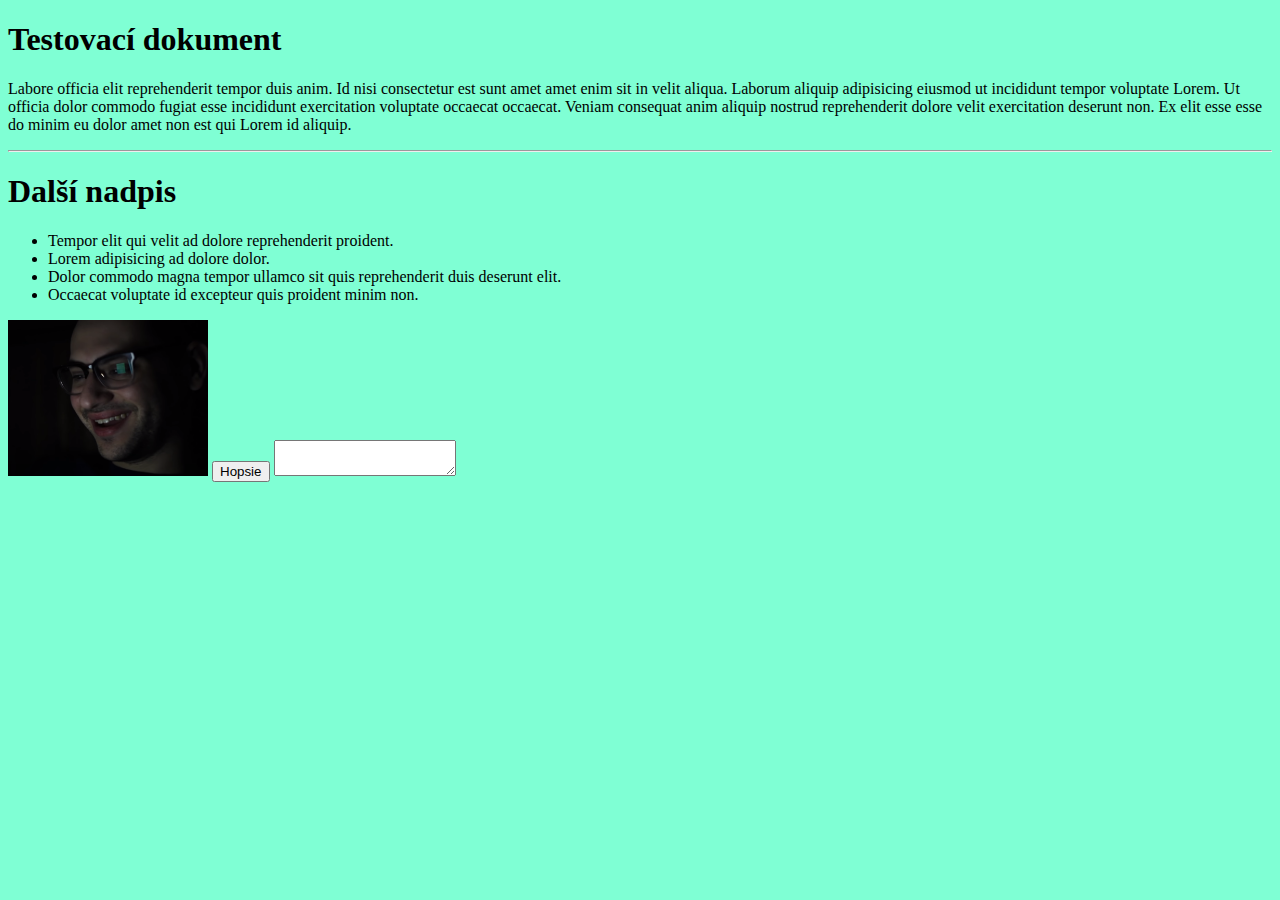
<file: sandbox/index.html>
<!DOCTYPE html>
<html lang="en">
  <head>
    <meta charset="UTF-8" />
    <meta http-equiv="X-UA-Compatible" content="IE=edge" />
    <meta name="viewport" content="width=device-width, initial-scale=1.0" />
    <link rel="stylesheet" href="style.css"></link>
    <title>Testovací dokument</title>
  </head>
  <body>
    <div>
      <h1 class="nadpis" id="some_id">Testovací dokument</h1>
      <p>
        Labore officia elit reprehenderit tempor duis anim. Id nisi consectetur
        est sunt amet amet enim sit in velit aliqua. Laborum aliquip adipisicing
        eiusmod ut incididunt tempor voluptate Lorem. Ut officia dolor commodo
        fugiat esse incididunt exercitation voluptate occaecat occaecat. Veniam
        consequat anim aliquip nostrud reprehenderit dolore velit exercitation
        deserunt non. Ex elit esse esse do minim eu dolor amet non est qui Lorem
        id aliquip.
      </p>

      <hr/>

    <h1 class="nadpis">Další nadpis</h1>
    <ul>
        <li>Tempor elit qui velit ad dolore reprehenderit proident.</li>
        <li>Lorem adipisicing ad dolore dolor.</li>
        <li>Dolor commodo magna tempor ullamco sit quis reprehenderit duis deserunt elit.</li>
        <li>Occaecat voluptate id excepteur quis proident minim non.</li>
    </ul>
    <img width="200px" src="img2.png" />
    <button>Hopsie</button>
    <textarea></textarea>
    </div>
    <script src="script.js"></script>
  </body>
</html>
</file>
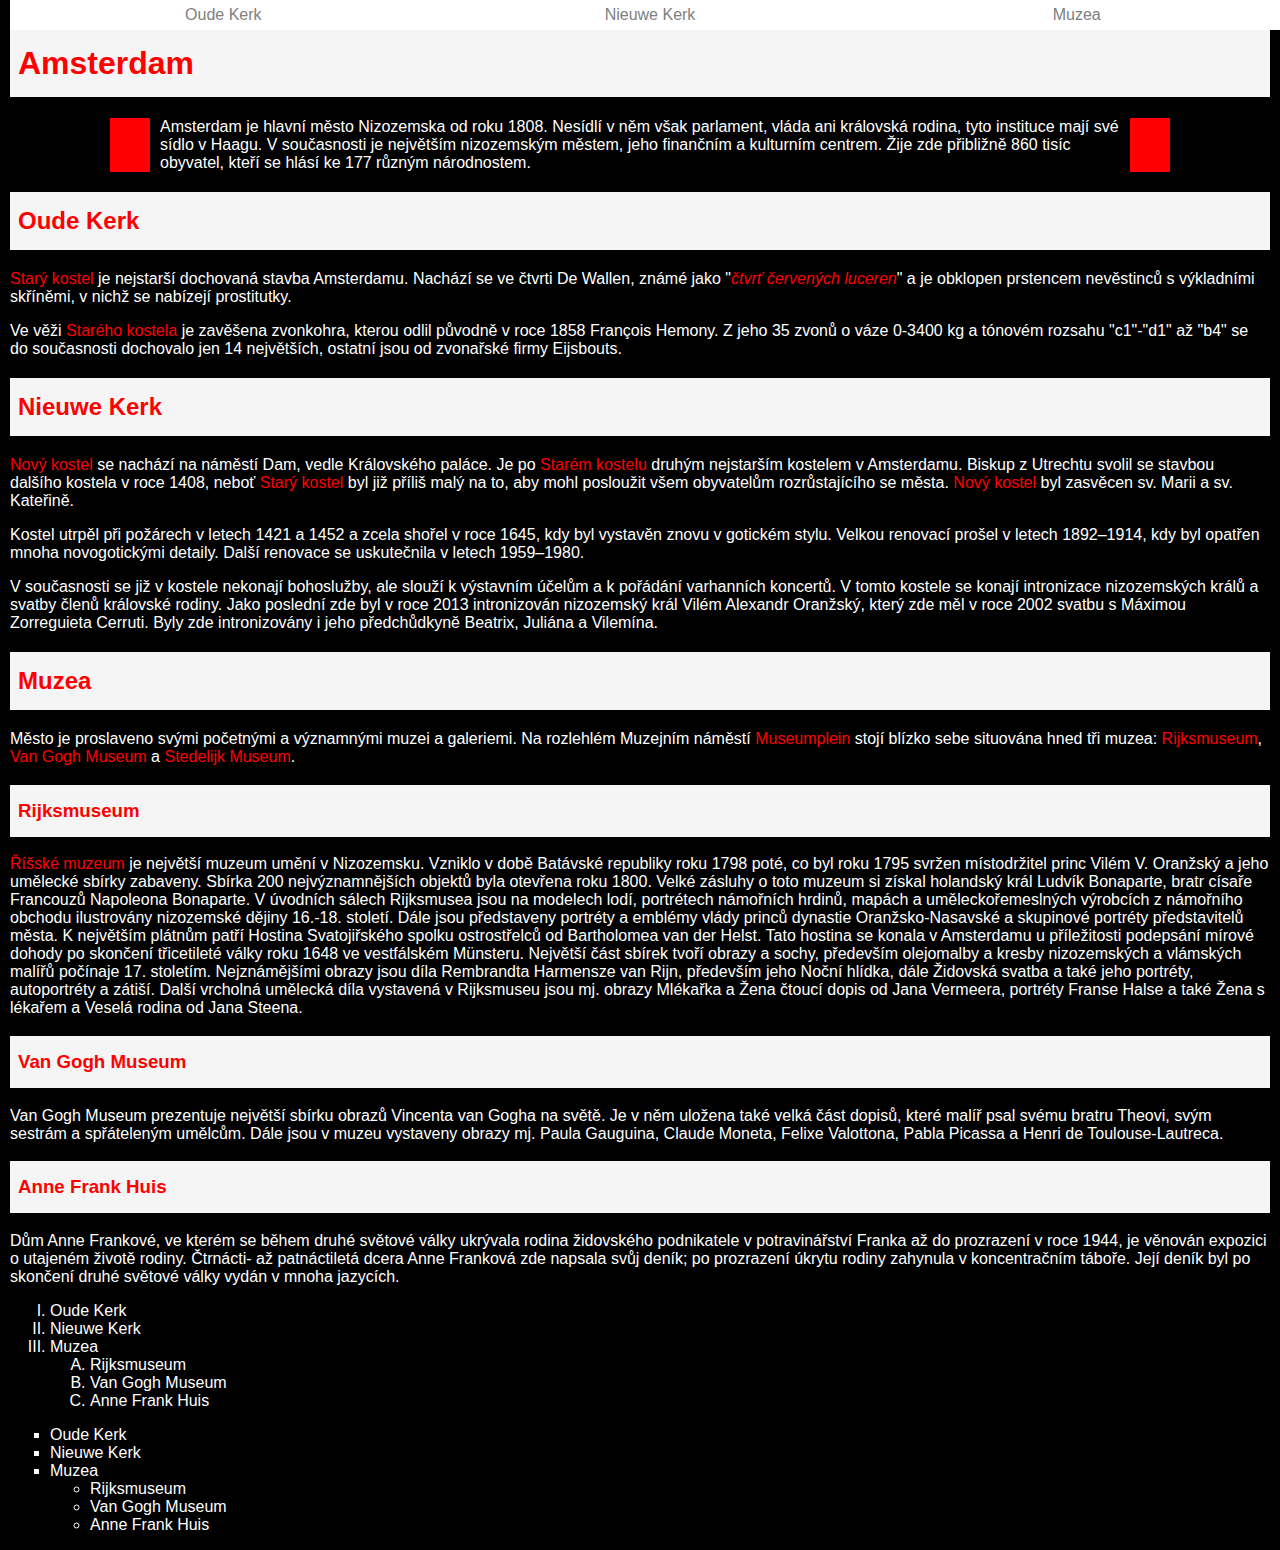
<file: otazky/01/text.html>
<!DOCTYPE html>
<html lang="cs">
  <head>
    <meta charset="UTF-8" />
    <meta name="viewport" content="width=device-width, initial-scale=1.0" />
    <meta name="description" content="Příklad u maturitní zkoušky" />
    <meta name="keywords" content="amsterdam, maturita, zkouška" />
    <title>Amsterdam</title>

    <style type="text/css">
      /* Obecné styly */

      *,
      *:before,
      *::after {
        box-sizing: border-box;
      }

      body {
        margin: 0;
        padding: 0 10px;
        border: none;
        background-color: black;
        font-family: "Segoe UI", Tahoma, Geneva, Verdana, sans-serif;
      }

      /* Text - content stránky */
      h1,
      h2,
      h3 {
        color: red;
        background-color: whitesmoke;
        padding: 15px 8px;
      }

      p {
        color: white;
      }

      p span {
        color: red;
      }

      .uvod {
        margin: 0px 100px;
        padding: 0px 10px;
        border-left: 40px solid red;
        border-right: 40px solid red;
      }

      /* Seznamy na konci stránky */
      ol {
        list-style-type: upper-roman;
        color: white;
      }
      ol ol {
        list-style-type: upper-latin;
      }

      ul {
        color: white;
      }
      main > ul {
        list-style-type: square;
      }

      /* Navbar */
      nav {
        position: fixed;
        z-index: 1;
        top: 0;
        color: white;
        display: flex;
        width: 100%;
        height: 30px;
      }

      nav a {
        width: 100%;
        height: 100%;
        flex: 1;
        color: grey;
        text-decoration: none;
        display: flex;
        justify-content: center;
        align-items: center;
        padding: 5px;
        background-color: white;
      }

      nav a:hover {
        background-color: red;
      }

      nav ul {
        list-style-type: none;
        padding: 0;
        margin: 0;
      }

      nav > ul {
        display: flex;
        width: 100%;
      }

      nav > ul > li {
        flex: 1;
      }

      nav > ul > li > ul {
        display: none;
      }

      nav > ul > li:hover > ul {
        display: flex;
        flex-direction: column;
        justify-content: center;
      }
    </style>
  </head>
  <body>
    <nav>
      <ul>
        <li><a href="">Oude Kerk</a></li>
        <li><a href="">Nieuwe Kerk</a></li>
        <li>
          <a href="">Muzea</a>
          <ul>
            <li><a href="">Rijksmuseum</a></li>
            <li><a href="">Van Gogh Museum</a></li>
            <li><a href="">Anne Frank Huis</a></li>
          </ul>
        </li>
      </ul>
    </nav>

    <main style="margin-top: 30px">
      <article>
        <h1>Amsterdam</h1>
        <p class="uvod">
          Amsterdam je hlavní město Nizozemska od roku 1808. Nesídlí v něm však
          parlament, vláda ani královská rodina, tyto instituce mají své sídlo v
          Haagu. V současnosti je největším nizozemským městem, jeho finančním a
          kulturním centrem. Žije zde přibližně 860 tisíc obyvatel, kteří se
          hlásí ke 177 různým národnostem.
        </p>
      </article>

      <article>
        <h2>Oude Kerk</h2>
        <p>
          <span>Starý kostel</span> je nejstarší dochovaná stavba Amsterdamu.
          Nachází se ve čtvrti De Wallen, známé jako "<i
            ><span>čtvrť červených luceren</span></i
          >" a je obklopen prstencem nevěstinců s výkladními skříněmi, v nichž
          se nabízejí prostitutky.
        </p>
        <p>
          Ve věži <span>Starého kostela</span> je zavěšena zvonkohra, kterou
          odlil původně v roce 1858 François Hemony. Z jeho 35 zvonů o váze
          0-3400 kg a tónovém rozsahu "c1"-"d1" až "b4" se do současnosti
          dochovalo jen 14 největších, ostatní jsou od zvonařské firmy
          Eijsbouts.
        </p>
      </article>

      <article>
        <h2>Nieuwe Kerk</h2>
        <p>
          <span>Nový kostel</span> se nachází na náměstí Dam, vedle Královského
          paláce. Je po <span>Starém kostelu</span> druhým nejstarším kostelem v
          Amsterdamu. Biskup z Utrechtu svolil se stavbou dalšího kostela v roce
          1408, neboť <span> Starý kostel </span> byl již příliš malý na to, aby
          mohl posloužit všem obyvatelům rozrůstajícího se města.
          <span>Nový kostel</span>
          byl zasvěcen sv. Marii a sv. Kateřině.
        </p>
        <p>
          Kostel utrpěl při požárech v letech 1421 a 1452 a zcela shořel v roce
          1645, kdy byl vystavěn znovu v gotickém stylu. Velkou renovací prošel
          v letech 1892–1914, kdy byl opatřen mnoha novogotickými detaily. Další
          renovace se uskutečnila v letech 1959–1980.
        </p>
        <p>
          V současnosti se již v kostele nekonají bohoslužby, ale slouží k
          výstavním účelům a k pořádání varhanních koncertů. V tomto kostele se
          konají intronizace nizozemských králů a svatby členů královské rodiny.
          Jako poslední zde byl v roce 2013 intronizován nizozemský král Vilém
          Alexandr Oranžský, který zde měl v roce 2002 svatbu s Máximou
          Zorreguieta Cerruti. Byly zde intronizovány i jeho předchůdkyně
          Beatrix, Juliána a Vilemína.
        </p>
      </article>

      <article>
        <h2>Muzea</h2>
        <p>
          Město je proslaveno svými početnými a významnými muzei a galeriemi. Na
          rozlehlém Muzejním náměstí <span>Museumplein</span> stojí blízko sebe
          situována hned tři muzea: <span>Rijksmuseum</span>,
          <span>Van Gogh Museum</span> a <span>Stedelijk Museum</span>.
        </p>

        <h3>Rijksmuseum</h3>
        <p>
          <span>Říšské muzeum</span> je největší muzeum umění v Nizozemsku.
          Vzniklo v době Batávské republiky roku 1798 poté, co byl roku 1795
          svržen místodržitel princ Vilém V. Oranžský a jeho umělecké sbírky
          zabaveny. Sbírka 200 nejvýznamnějších objektů byla otevřena roku 1800.
          Velké zásluhy o toto muzeum si získal holandský král Ludvík Bonaparte,
          bratr císaře Francouzů Napoleona Bonaparte. V úvodních sálech
          Rijksmusea jsou na modelech lodí, portrétech námořních hrdinů, mapách
          a uměleckořemeslných výrobcích z námořního obchodu ilustrovány
          nizozemské dějiny 16.-18. století. Dále jsou představeny portréty a
          emblémy vlády princů dynastie Oranžsko-Nasavské a skupinové portréty
          představitelů města. K největším plátnům patří Hostina Svatojiřského
          spolku ostrostřelců od Bartholomea van der Helst. Tato hostina se
          konala v Amsterdamu u příležitosti podepsání mírové dohody po skončení
          třicetileté války roku 1648 ve vestfálském Münsteru. Největší část
          sbírek tvoří obrazy a sochy, především olejomalby a kresby
          nizozemských a vlámských malířů počínaje 17. stoletím. Nejznámějšími
          obrazy jsou díla Rembrandta Harmensze van Rijn, především jeho Noční
          hlídka, dále Židovská svatba a také jeho portréty, autoportréty a
          zátiší. Další vrcholná umělecká díla vystavená v Rijksmuseu jsou mj.
          obrazy Mlékařka a Žena čtoucí dopis od Jana Vermeera, portréty Franse
          Halse a také Žena s lékařem a Veselá rodina od Jana Steena.
        </p>

        <h3>Van Gogh Museum</h3>
        <p>
          Van Gogh Museum prezentuje největší sbírku obrazů Vincenta van Gogha
          na světě. Je v něm uložena také velká část dopisů, které malíř psal
          svému bratru Theovi, svým sestrám a spřáteleným umělcům. Dále jsou v
          muzeu vystaveny obrazy mj. Paula Gauguina, Claude Moneta, Felixe
          Valottona, Pabla Picassa a Henri de Toulouse-Lautreca.
        </p>

        <h3>Anne Frank Huis</h3>
        <p>
          Dům Anne Frankové, ve kterém se během druhé světové války ukrývala
          rodina židovského podnikatele v potravinářství Franka až do prozrazení
          v roce 1944, je věnován expozici o utajeném životě rodiny. Čtrnácti-
          až patnáctiletá dcera Anne Franková zde napsala svůj deník; po
          prozrazení úkrytu rodiny zahynula v koncentračním táboře. Její deník
          byl po skončení druhé světové války vydán v mnoha jazycích.
        </p>
      </article>

      <ol>
        <li>Oude Kerk</li>
        <li>Nieuwe Kerk</li>
        <li>
          Muzea
          <ol>
            <li>Rijksmuseum</li>
            <li>Van Gogh Museum</li>
            <li>Anne Frank Huis</li>
          </ol>
        </li>
      </ol>

      <ul>
        <li>Oude Kerk</li>
        <li>Nieuwe Kerk</li>
        <li>
          Muzea
          <ul>
            <li>Rijksmuseum</li>
            <li>Van Gogh Museum</li>
            <li>Anne Frank Huis</li>
          </ul>
        </li>
      </ul>
    </main>
  </body>
</html>
</file>
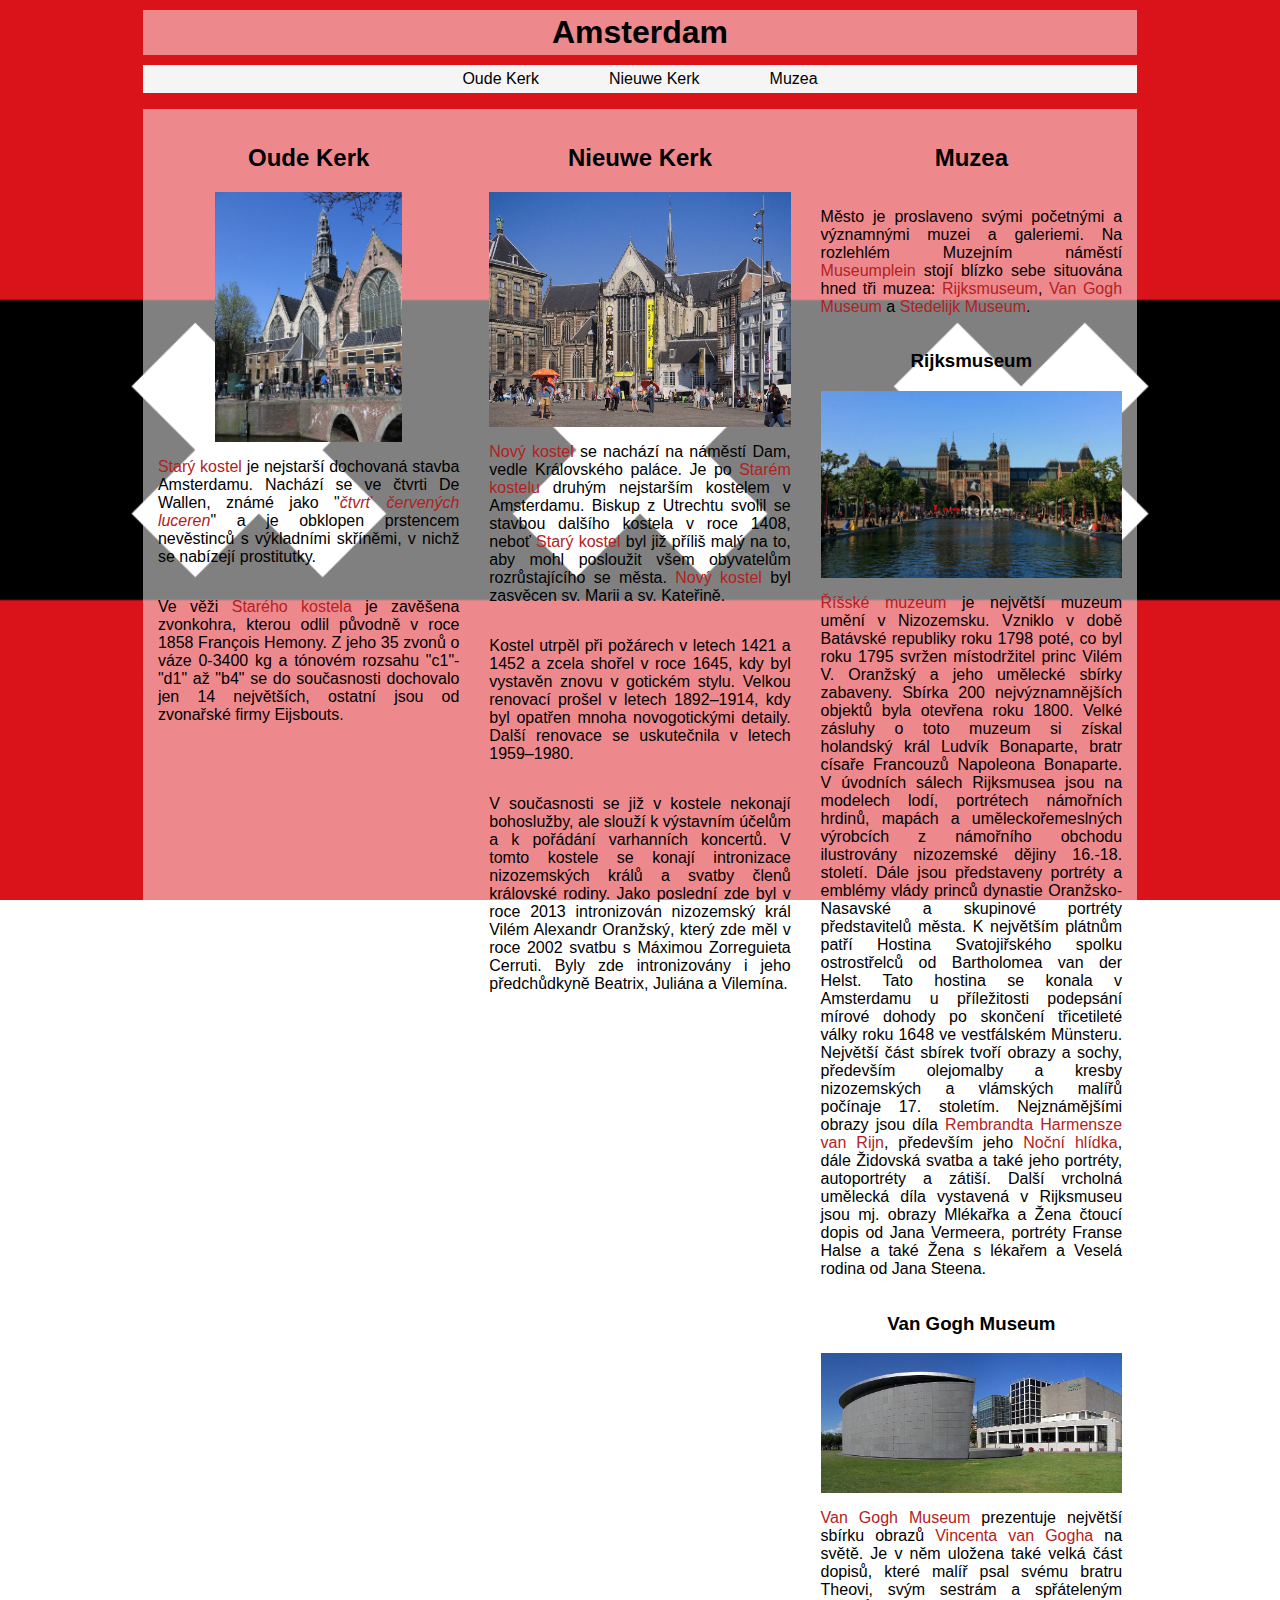
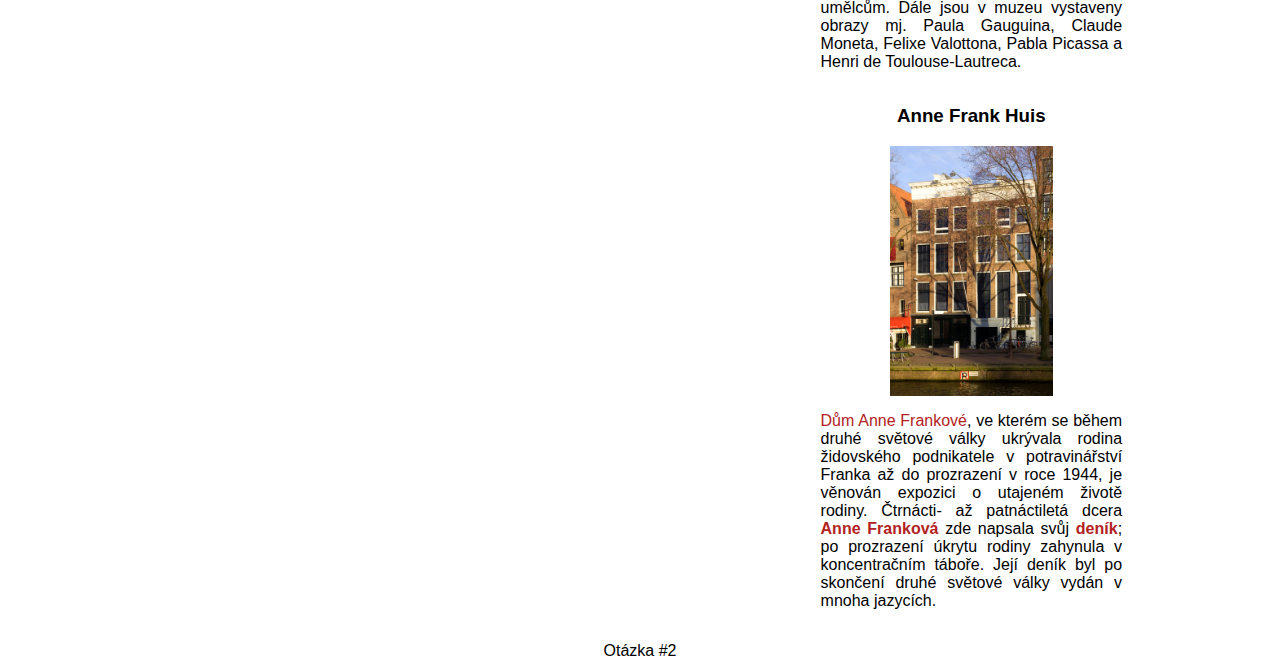
<file: otazky/02/text.html>
<!DOCTYPE html>
<html lang="en" xmlns:mso="urn:schemas-microsoft-com:office:office" xmlns:msdt="uuid:C2F41010-65B3-11d1-A29F-00AA00C14882">
<head>
    <meta charset="UTF-8">
    <meta name="viewport" content="width=device-width, initial-scale=1.0">
    <title>Amsterdam</title>
    <link rel="stylesheet" href="style.css">
</head>
<body>
    <header>
        <h1>Amsterdam</h1>
        <img src="flag.png" alt="Vlajka" />
    </header>
    <nav>
        <ul>
            <li><span>Oude Kerk</span></li>
            <li><span>Nieuwe Kerk</span></li>
            <li><span>Muzea</span>
                <ul>
                    <li><span>Rijksmuseum</span></li>
                    <li><span>Van Gogh Museum</span></li>
                    <li><span>Anne Frank Huis</span></li>
                </ul>
            </li>
        </ul>
        <div></div>
    </nav>
    <article>
        <section>
            <h2>Oude Kerk</h2>
            <img src="okerk.jpg" alt="Oude Kerk">
            <p><span>Starý kostel</span> je nejstarší dochovaná stavba Amsterdamu. Nachází se ve čtvrti De Wallen, známé jako "<em>čtvrť červených luceren</em>" a je obklopen prstencem nevěstinců s výkladními skříněmi, v nichž se nabízejí prostitutky.</p>
            <p>Ve věži <span>Starého kostela</span> je zavěšena zvonkohra, kterou odlil původně v roce 1858 François Hemony. Z jeho 35 zvonů o váze 0-3400 kg a tónovém rozsahu "c1"-"d1" až "b4" se do současnosti dochovalo jen 14 největších, ostatní jsou od zvonařské firmy Eijsbouts.</p>
        </section>
        <section>
            <h2>Nieuwe Kerk</h2>
            <img src="nkerk.jpg" alt="Nieuwe Kerk">
            <p><span>Nový kostel</span> se nachází na náměstí Dam, vedle Královského paláce. Je po <span>Starém kostelu</span> druhým nejstarším kostelem v Amsterdamu. Biskup z Utrechtu svolil se stavbou dalšího kostela v roce 1408, neboť <span>Starý kostel</span> byl již příliš malý na to, aby mohl posloužit všem obyvatelům rozrůstajícího se města. <span>Nový kostel</span> byl zasvěcen sv. Marii a sv. Kateřině.</p>
            <p>Kostel utrpěl při požárech v letech 1421 a 1452 a zcela shořel v roce 1645, kdy byl vystavěn znovu v gotickém stylu. Velkou renovací prošel v letech 1892–1914, kdy byl opatřen mnoha novogotickými detaily. Další renovace se uskutečnila v letech 1959–1980.</p>
            <p>V současnosti se již v kostele nekonají bohoslužby, ale slouží k výstavním účelům a k pořádání varhanních koncertů. V tomto kostele se konají intronizace nizozemských králů a svatby členů královské rodiny. Jako poslední zde byl v roce 2013 intronizován nizozemský král Vilém Alexandr Oranžský, který zde měl v roce 2002 svatbu s Máximou Zorreguieta Cerruti. Byly zde intronizovány i jeho předchůdkyně Beatrix, Juliána a Vilemína.</p>
        </section>
        <section>
            <h2>Muzea</h2>
            <p>Město je proslaveno svými početnými a významnými muzei a galeriemi. Na rozlehlém Muzejním náměstí <span>Museumplein</span> stojí blízko sebe situována hned tři muzea: <span>Rijksmuseum</span>, <span>Van Gogh Museum</span> a <span>Stedelijk Museum</span>.</p>
            <h3>Rijksmuseum</h3>
            <img src="rijks.jpg" alt="Rijksmuseum">
            <p><span>Říšské muzeum</span> je největší muzeum umění v Nizozemsku. Vzniklo v době Batávské republiky roku 1798 poté, co byl roku 1795 svržen místodržitel princ Vilém V. Oranžský a jeho umělecké sbírky zabaveny. Sbírka 200 nejvýznamnějších objektů byla otevřena roku 1800. Velké zásluhy o toto muzeum si získal holandský král Ludvík Bonaparte, bratr císaře Francouzů Napoleona Bonaparte. V úvodních sálech Rijksmusea jsou na modelech lodí, portrétech námořních hrdinů, mapách a uměleckořemeslných výrobcích z námořního obchodu ilustrovány nizozemské dějiny 16.-18. století. Dále jsou představeny portréty a emblémy vlády princů dynastie Oranžsko-Nasavské a skupinové portréty představitelů města. K největším plátnům patří Hostina Svatojiřského spolku ostrostřelců od Bartholomea van der Helst. Tato hostina se konala v Amsterdamu u příležitosti podepsání mírové dohody po skončení třicetileté války roku 1648 ve vestfálském Münsteru. Největší část sbírek tvoří obrazy a sochy, především olejomalby a kresby nizozemských a vlámských malířů počínaje 17. stoletím. Nejznámějšími obrazy jsou díla <span>Rembrandta Harmensze van Rijn</span>, především jeho <span>Noční hlídka</span>, dále Židovská svatba a také jeho portréty, autoportréty a zátiší. Další vrcholná umělecká díla vystavená v Rijksmuseu jsou mj. obrazy Mlékařka a Žena čtoucí dopis od Jana Vermeera, portréty Franse Halse a také Žena s lékařem a Veselá rodina od Jana Steena.</p>
            <h3>Van Gogh Museum</h3>
            <img src="gogh.jpg" alt="Van Gogh Museum">
            <p><span>Van Gogh Museum</span> prezentuje největší sbírku obrazů <span>Vincenta van Gogha</span> na světě. Je v něm uložena také velká část dopisů, které malíř psal svému bratru Theovi, svým sestrám a spřáteleným umělcům. Dále jsou v muzeu vystaveny obrazy mj. Paula Gauguina, Claude Moneta, Felixe Valottona, Pabla Picassa a Henri de Toulouse-Lautreca.</p>
            <h3>Anne Frank Huis</h3>
            <img src="annefrank.jpg" alt="Anne Frank Huis">
            <p><span>Dům Anne Frankové</span>, ve kterém se během druhé světové války ukrývala rodina židovského podnikatele v potravinářství Franka až do prozrazení v roce 1944, je věnován expozici o utajeném životě rodiny. Čtrnácti- až patnáctiletá dcera <strong>Anne Franková</strong> zde napsala svůj <strong>deník</strong>; po prozrazení úkrytu rodiny zahynula v koncentračním táboře. Její deník byl po skončení druhé světové války vydán v mnoha jazycích.</p>
        </section>
    </article>
    <footer>Otázka #2</footer>
</body>
</html>
</file>
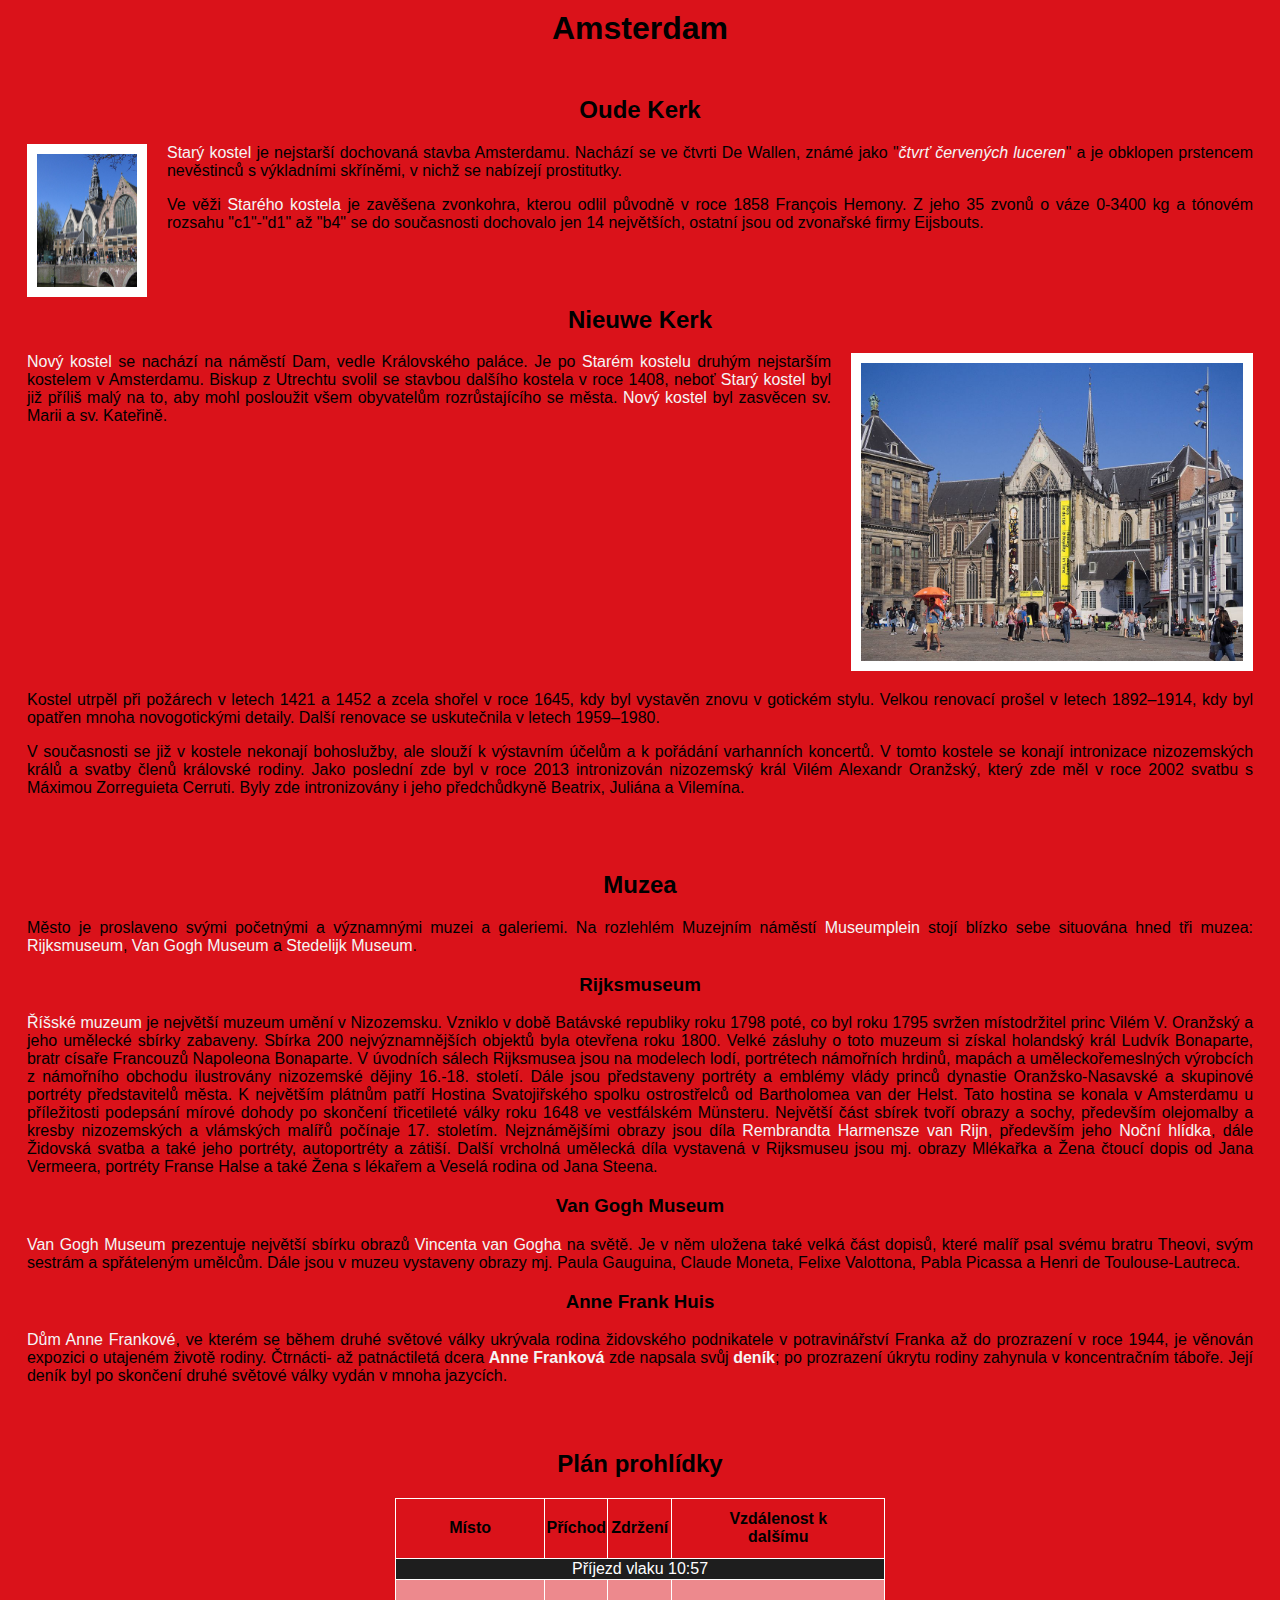
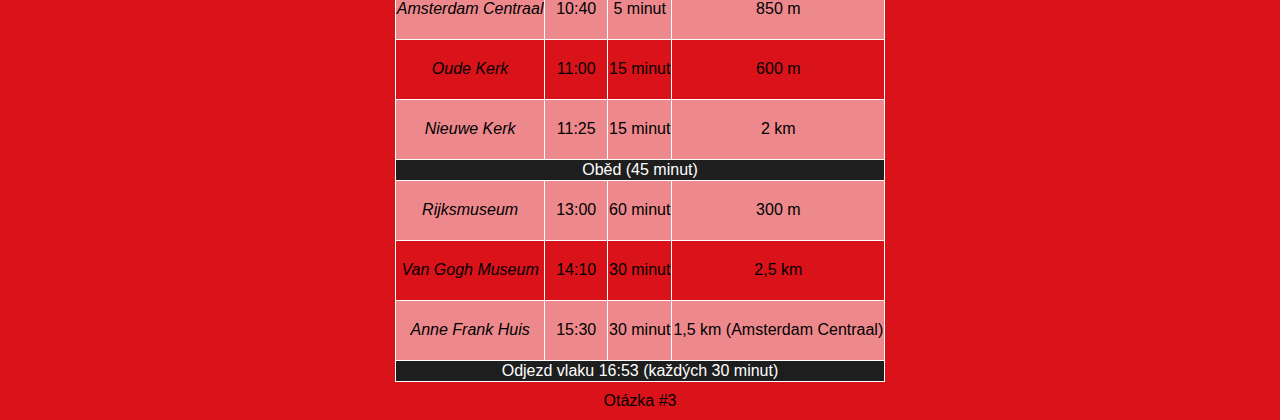
<file: otazky/03/text.html>
<!DOCTYPE html>
<html lang="en">
  <head>
    <meta charset="UTF-8" />
    <meta name="viewport" content="width=device-width, initial-scale=1.0" />
    <title>Amsterdam</title>
    <link rel="stylesheet" href="style.css" />
  </head>
  <body>
    <h1>Amsterdam</h1>
    <article>
      <section class="prvni">
        <h2>Oude Kerk</h2>
        <a href="okerk.jpg" target="_blank">
          <img src="okerk.jpg" alt="Oude Kerk" />
        </a>
        <p>
          <span>Starý kostel</span> je nejstarší dochovaná stavba Amsterdamu.
          Nachází se ve čtvrti De Wallen, známé jako "<em
            >čtvrť červených luceren</em
          >" a je obklopen prstencem nevěstinců s výkladními skříněmi, v nichž
          se nabízejí prostitutky.
        </p>
        <p>
          Ve věži <span>Starého kostela</span> je zavěšena zvonkohra, kterou
          odlil původně v roce 1858 François Hemony. Z jeho 35 zvonů o váze
          0-3400 kg a tónovém rozsahu "c1"-"d1" až "b4" se do současnosti
          dochovalo jen 14 největších, ostatní jsou od zvonařské firmy
          Eijsbouts.
        </p>
      </section>
      <section class="druha">
        <h2>Nieuwe Kerk</h2>
        <div>
          <p>
            <span>Nový kostel</span> se nachází na náměstí Dam, vedle
            Královského paláce. Je po <span>Starém kostelu</span> druhým
            nejstarším kostelem v Amsterdamu. Biskup z Utrechtu svolil se
            stavbou dalšího kostela v roce 1408, neboť
            <span>Starý kostel</span> byl již příliš malý na to, aby mohl
            posloužit všem obyvatelům rozrůstajícího se města.
            <span>Nový kostel</span> byl zasvěcen sv. Marii a sv. Kateřině.
          </p>
          <a href="nkerk.jpg" target="_blank">
            <img src="nkerk.jpg" alt="Nieuwe Kerk" />
          </a>
        </div>
        <p>
          Kostel utrpěl při požárech v letech 1421 a 1452 a zcela shořel v roce
          1645, kdy byl vystavěn znovu v gotickém stylu. Velkou renovací prošel
          v letech 1892–1914, kdy byl opatřen mnoha novogotickými detaily. Další
          renovace se uskutečnila v letech 1959–1980.
        </p>
        <p>
          V současnosti se již v kostele nekonají bohoslužby, ale slouží k
          výstavním účelům a k pořádání varhanních koncertů. V tomto kostele se
          konají intronizace nizozemských králů a svatby členů královské rodiny.
          Jako poslední zde byl v roce 2013 intronizován nizozemský král Vilém
          Alexandr Oranžský, který zde měl v roce 2002 svatbu s Máximou
          Zorreguieta Cerruti. Byly zde intronizovány i jeho předchůdkyně
          Beatrix, Juliána a Vilemína.
        </p>
      </section>
      <section>
        <h2>Muzea</h2>
        <p>
          Město je proslaveno svými početnými a významnými muzei a galeriemi. Na
          rozlehlém Muzejním náměstí <span>Museumplein</span> stojí blízko sebe
          situována hned tři muzea: <span>Rijksmuseum</span>,
          <span>Van Gogh Museum</span> a <span>Stedelijk Museum</span>.
        </p>
        <h3>Rijksmuseum</h3>
        <p>
          <span>Říšské muzeum</span> je největší muzeum umění v Nizozemsku.
          Vzniklo v době Batávské republiky roku 1798 poté, co byl roku 1795
          svržen místodržitel princ Vilém V. Oranžský a jeho umělecké sbírky
          zabaveny. Sbírka 200 nejvýznamnějších objektů byla otevřena roku 1800.
          Velké zásluhy o toto muzeum si získal holandský král Ludvík Bonaparte,
          bratr císaře Francouzů Napoleona Bonaparte. V úvodních sálech
          Rijksmusea jsou na modelech lodí, portrétech námořních hrdinů, mapách
          a uměleckořemeslných výrobcích z námořního obchodu ilustrovány
          nizozemské dějiny 16.-18. století. Dále jsou představeny portréty a
          emblémy vlády princů dynastie Oranžsko-Nasavské a skupinové portréty
          představitelů města. K největším plátnům patří Hostina Svatojiřského
          spolku ostrostřelců od Bartholomea van der Helst. Tato hostina se
          konala v Amsterdamu u příležitosti podepsání mírové dohody po skončení
          třicetileté války roku 1648 ve vestfálském Münsteru. Největší část
          sbírek tvoří obrazy a sochy, především olejomalby a kresby
          nizozemských a vlámských malířů počínaje 17. stoletím. Nejznámějšími
          obrazy jsou díla <span>Rembrandta Harmensze van Rijn</span>, především
          jeho <span>Noční hlídka</span>, dále Židovská svatba a také jeho
          portréty, autoportréty a zátiší. Další vrcholná umělecká díla
          vystavená v Rijksmuseu jsou mj. obrazy Mlékařka a Žena čtoucí dopis od
          Jana Vermeera, portréty Franse Halse a také Žena s lékařem a Veselá
          rodina od Jana Steena.
        </p>
        <h3>Van Gogh Museum</h3>
        <p>
          <span>Van Gogh Museum</span> prezentuje největší sbírku obrazů
          <span>Vincenta van Gogha</span> na světě. Je v něm uložena také velká
          část dopisů, které malíř psal svému bratru Theovi, svým sestrám a
          spřáteleným umělcům. Dále jsou v muzeu vystaveny obrazy mj. Paula
          Gauguina, Claude Moneta, Felixe Valottona, Pabla Picassa a Henri de
          Toulouse-Lautreca.
        </p>
        <h3>Anne Frank Huis</h3>
        <p>
          <span>Dům Anne Frankové</span>, ve kterém se během druhé světové války
          ukrývala rodina židovského podnikatele v potravinářství Franka až do
          prozrazení v roce 1944, je věnován expozici o utajeném životě rodiny.
          Čtrnácti- až patnáctiletá dcera <strong>Anne Franková</strong> zde
          napsala svůj <strong>deník</strong>; po prozrazení úkrytu rodiny
          zahynula v koncentračním táboře. Její deník byl po skončení druhé
          světové války vydán v mnoha jazycích.
        </p>
      </section>
    </article>
    <article class="tabulka">
      <h2>Plán prohlídky</h2>
      <table>
        <thead>
          <tr>
            <td>Místo</td>
            <td>Příchod</td>
            <td>Zdržení</td>
            <td>Vzdálenost k<br>dalšímu</td>
          </tr>
        </thead>
        <tbody>
          <tr class="tabulka-dil">
            <th colspan="4">
              Příjezd vlaku 10:57
            </th>
          </tr>
          <tr>
            <td><a href="">Amsterdam Centraal</a></td>
            <td>10:40</td>
            <td>5 minut</td>
            <td>850 m</td>
          </tr>
          <tr>
            <td><a href="">Oude Kerk</a></td>
            <td>11:00</td>
            <td>15 minut</td>
            <td>600 m</td>
          </tr>
          <tr>
            <td><a href="">Nieuwe Kerk</a></td>
            <td>11:25</td>
            <td>15 minut</td>
            <td>2 km</td>
          </tr>
          <tr class="tabulka-dil">
            <th colspan="4">
              Oběd (45 minut)
            </th>
          </tr>
          <tr>
            <td><a href="">Rijksmuseum</a></td>
            <td>13:00</td>
            <td>60 minut</td>
            <td>300 m</td>
          </tr>
          <tr>
            <td><a href="">Van Gogh Museum</a></td>
            <td>14:10</td>
            <td>30 minut</td>
            <td>2,5 km</td>
          </tr>
          <tr>
            <td><a href="">Anne Frank Huis</a></td>
            <td>15:30</td>
            <td>30 minut</td>
            <td>1,5 km (Amsterdam Centraal)</td>
          </tr>
          <tr class="tabulka-dil">
            <th colspan="4">
              Odjezd vlaku 16:53 (každých 30 minut)
            </th>
          </tr>
        </tbody>
      </table>
    </article>
    <footer>Otázka #3</footer>
  </body>
</html>
</file>
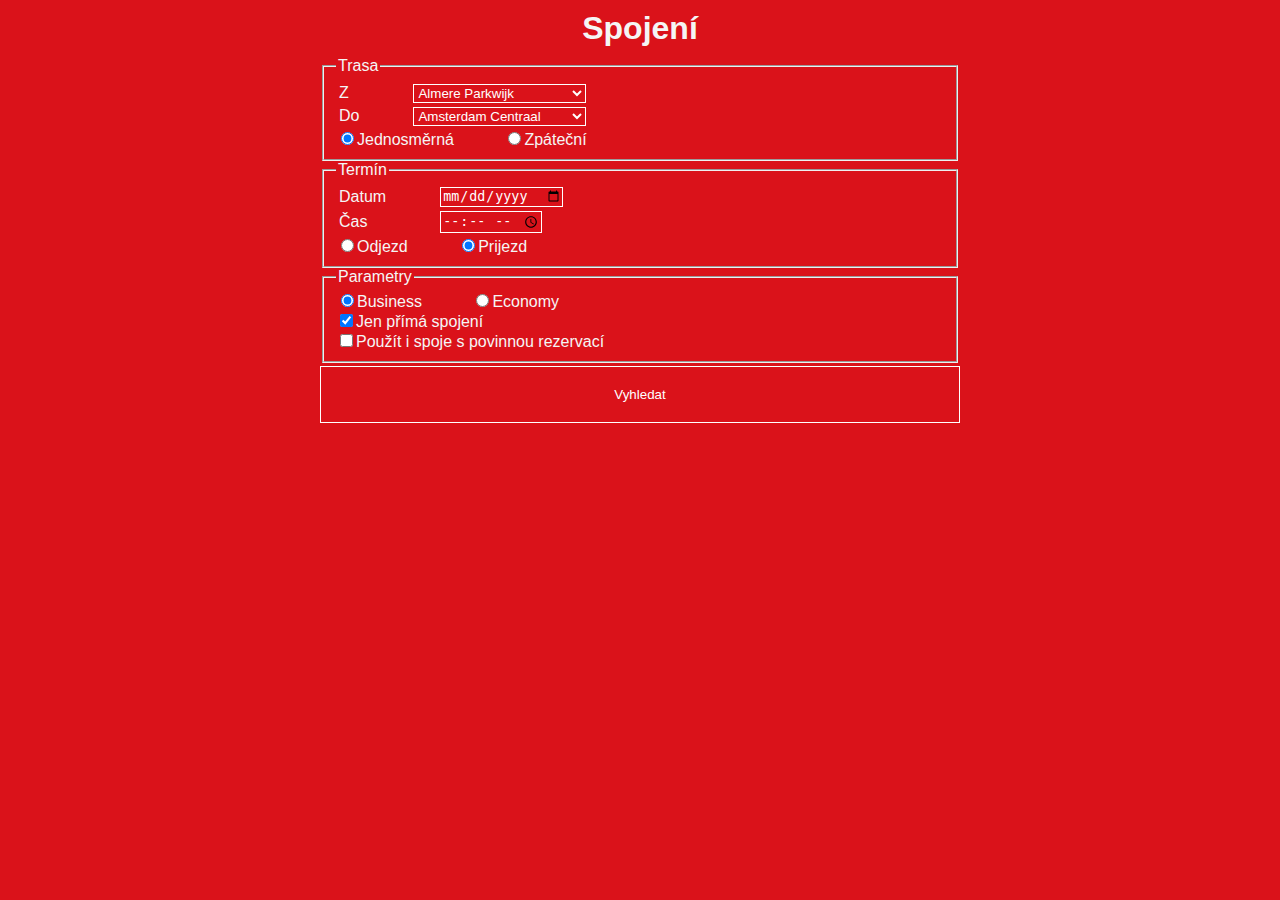
<file: otazky/04/form.html>
<!DOCTYPE html>
<html
  lang="en"
  xmlns:mso="urn:schemas-microsoft-com:office:office"
  xmlns:msdt="uuid:C2F41010-65B3-11d1-A29F-00AA00C14882"
>
  <head>
    <meta charset="UTF-8" />
    <meta name="viewport" content="width=device-width, initial-scale=1.0" />
    <title>Spojení</title>
    <link rel="stylesheet" href="style.css" />
  </head>
  <body>
    <h1>Spojení</h1>
    <form>
      <fieldset>
        <legend>Trasa</legend>

        <table>
          <tr>
            <td>
              <label for="stanice_z">Z</label>
            </td>
            <td>
              <select name="stanice_z">
                <option>Amsterdam Centraal</option>
                <option>Amsterdam Muiderpoort</option>
                <option>Amsterdam Science Park</option>
                <option>Diemen</option>
                <option>Weesp</option>
                <option>Almere Poort</option>
                <option>Almere Muziekwijk</option>
                <option>Almere Centrum</option>
                <option selected>Almere Parkwijk</option>
                <option>Almere Buiten</option>
                <option>Almere Oostvaarders</option>
                <option>Lelystad Centrum</option>
                <option>Dronten</option>
                <option>Kampen Zuid</option>
                <option>Zwolle</option>
              </select>
            </td>
          </tr>
          <tr>
            <td>
              <label class="mgr50" for="stanice_do">Do</label>
            </td>
            <td>
              <select name="stanice_do">
                <option>Amsterdam Centraal</option>
                <option>Amsterdam Muiderpoort</option>
                <option>Amsterdam Science Park</option>
                <option>Diemen</option>
                <option>Weesp</option>
                <option>Almere Poort</option>
                <option>Almere Muziekwijk</option>
                <option>Almere Centrum</option>
                <option>Almere Parkwijk</option>
                <option>Almere Buiten</option>
                <option>Almere Oostvaarders</option>
                <option>Lelystad Centrum</option>
                <option>Dronten</option>
                <option>Kampen Zuid</option>
                <option>Zwolle</option>
              </select>
            </td>
          </tr>
        </table>

        <input
          type="radio"
          name="trasa_typ"
          value="jednosmerna"
          checked
        />Jednosměrná
        <input
          type="radio"
          name="trasa_typ"
          value="zpatecni"
          class="mgl50"
        />Zpáteční
      </fieldset>

      <fieldset>
        <legend>Termín</legend>

        <table>
          <tr>
            <td>
              <label class="mgr50" for="termin_datum">Datum</label>
            </td>
            <td>
              <input name="termin_datum" type="date" />
            </td>
          </tr>
          <tr>
            <td>
              <label class="mgr50" for="termin_cas">Čas</label>
            </td>
            <td>
              <input name="termin_cas" type="time" />
            </td>
          </tr>
        </table>
        <input type="radio" name="termin_typ" value="odjezd" />Odjezd
        <input
          type="radio"
          name="termin_typ"
          value="prijezd"
          class="mgl50"
          checked
        />Prijezd
      </fieldset>

      <fieldset>
        <legend>Parametry</legend>

        <input
          checked
          type="radio"
          name="parametry_typ"
          value="business"
        />Business
        <input
          type="radio"
          name="parametry_typ"
          value="economy"
          class="mgl50"
        />Economy

        <br />

        <input type="checkbox" checked name="parametry_prime" />Jen přímá
        spojení
        <br />
        <input type="checkbox" name="parametry_rezervace" />Použít i spoje s
        povinnou rezervací
      </fieldset>

      <button>Vyhledat</button>
    </form>
  </body>
</html>
</file>
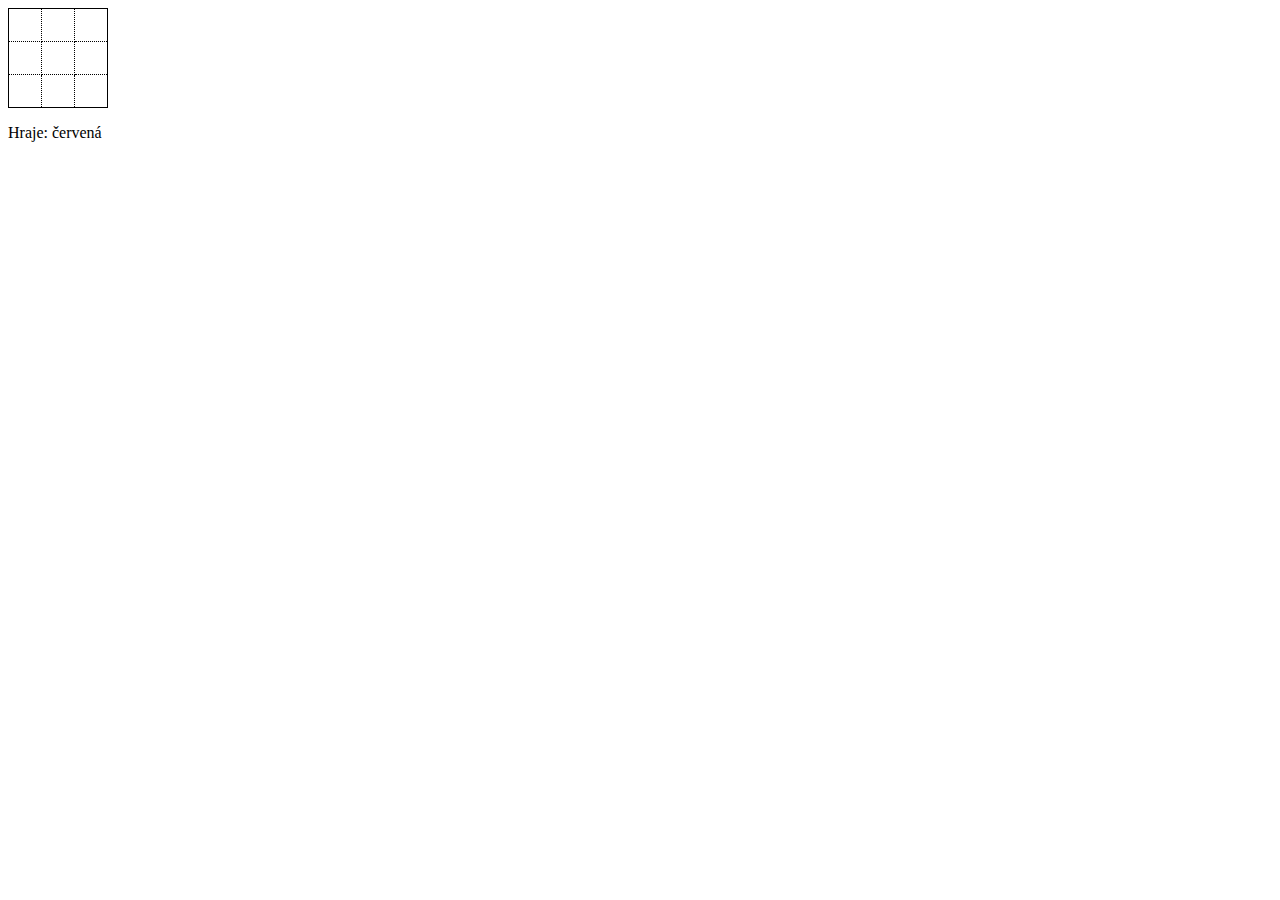
<file: otazky/06/ctverce.html>
<!DOCTYPE html>
<html xmlns:mso="urn:schemas-microsoft-com:office:office" xmlns:msdt="uuid:C2F41010-65B3-11d1-A29F-00AA00C14882">
<head>
    <meta charset="utf-8">
    <title>#6 Čtverce</title>
    <link rel="stylesheet" type="text/css" media="screen" href="main.css">
    <script src="ctverce.js" defer></script>
</head>
<body>
    <table>
        <tr>
          <td></td>
          <td></td>
          <td></td>
        </tr>
        <tr>
          <td></td>
          <td></td>
          <td></td>
        </tr>
        <tr>
          <td></td>
          <td></td>
          <td></td>
        </tr>
    </table>
    <p class="hrac"></p>
</body>
</html>
</file>
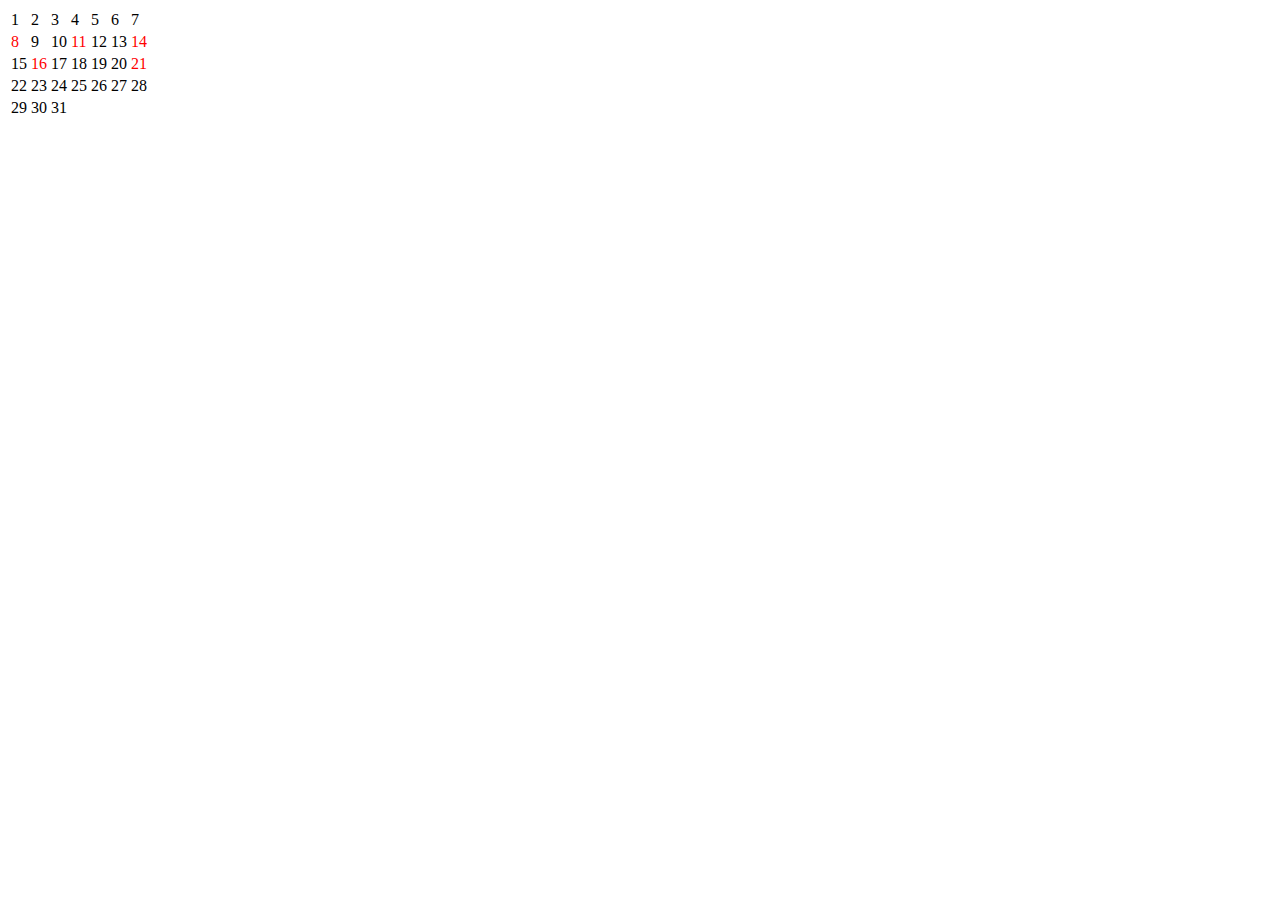
<file: otazky/07/tabulka.html>
<!DOCTYPE html>
<html>
  <head>
    <meta charset="utf-8" />
    <title>#7 Filtr</title>
    <script src="tabulka.js" defer></script>
  </head>
  <body>
    <div id="content">
        <table>
            <tbody></tbody>
        </table>
    </div>
  </body>
</html>
</file>
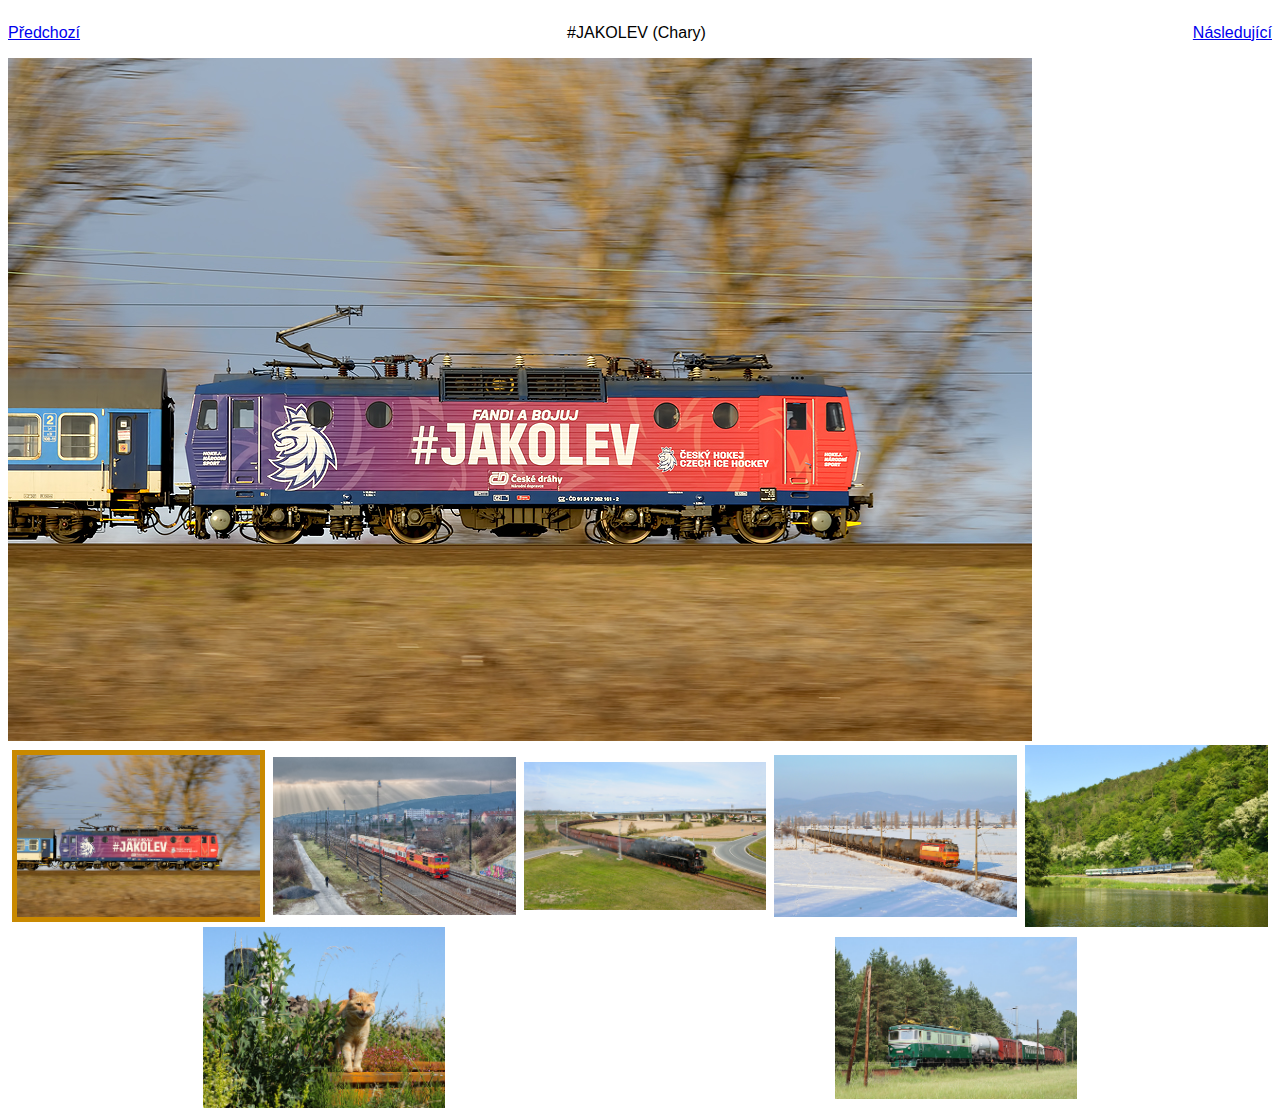
<file: otazky/08/galerie.html>
<!DOCTYPE html>
<html>
  <head>
    <meta charset="utf-8" />
    <title>#8 Galerie</title>
    <meta name="viewport" content="width=device-width, initial-scale=1" />
    <link rel="stylesheet" type="text/css" media="screen" href="main.css" />
    <script src="galerie.js" defer></script>
  </head>
  <body>
    <div id="galerie">
      <div class="navigace">
        <p><a href="#">Předchozí</a></p>
        <p class="popis"></p>
        <p><a href="#">Následující</a></p>
      </div>
      <div class="main">
        <img src="" alt="" />
      </div>
      <div class="nahledy"></div>
    </div>
  </body>
</html>
</file>
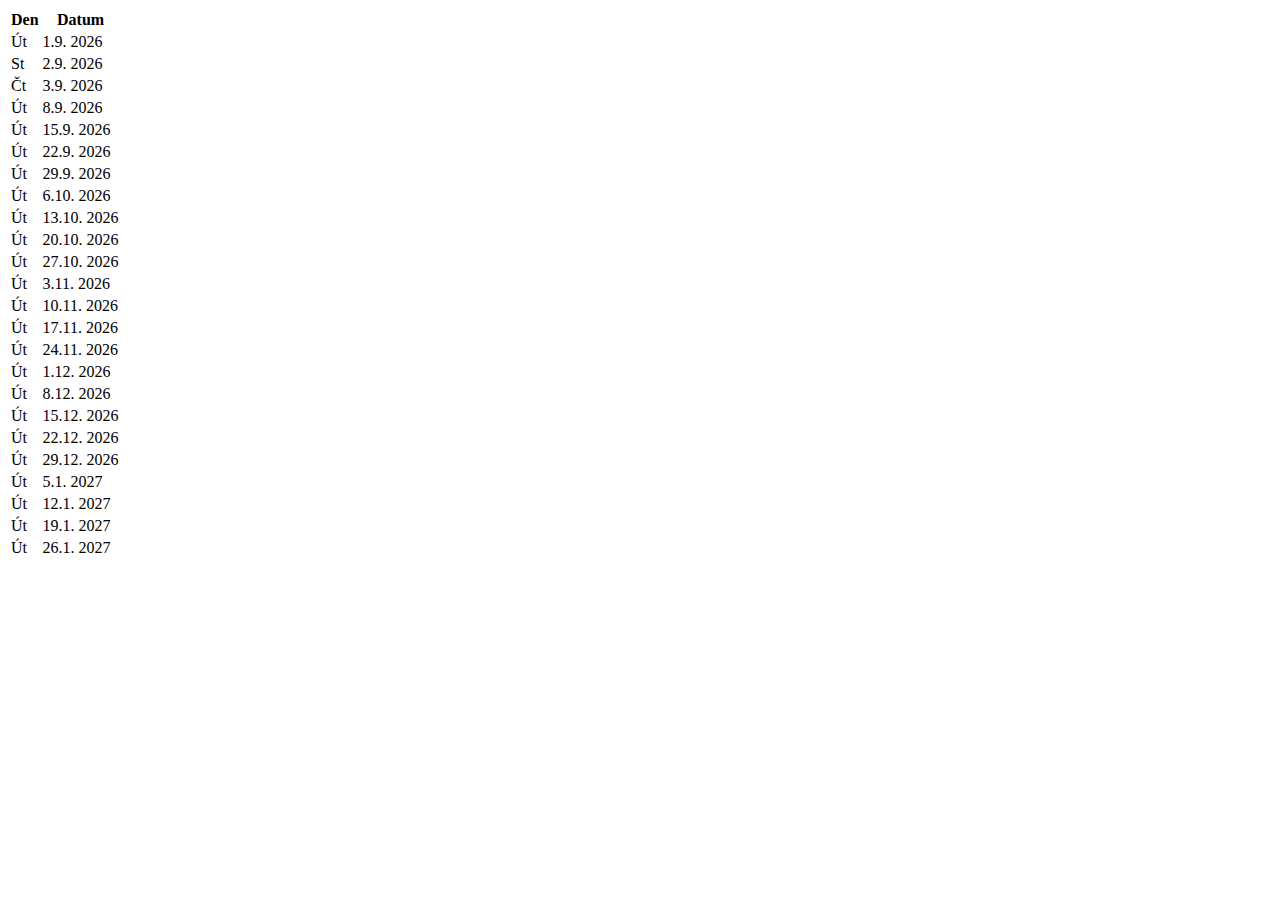
<file: otazky/09/hodiny.html>
<!DOCTYPE html>
<html>
  <head>
    <meta charset="utf-8" />
    <title>#9 Třídnické hodiny</title>
    <script src="script.js" type="text/javascript" defer></script>
  </head>
  <body>
    <div id="content">
      <table>
        <thead>
          <tr>
            <th>Den</th>
            <th>Datum</th>
          </tr>
        </thead>
        <tbody class="kalendar"></tbody>
      </table>
    </div>
  </body>
</html>
</file>
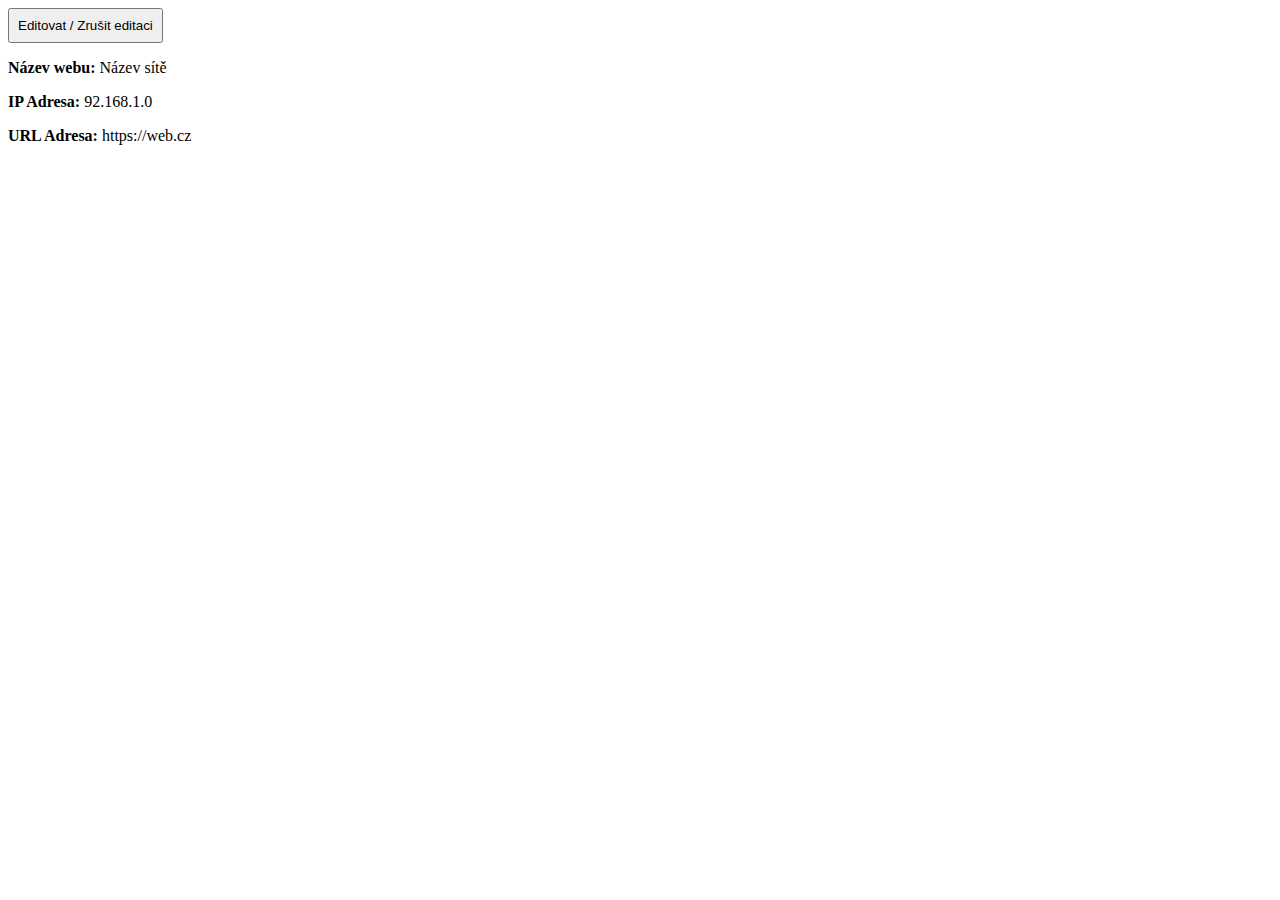
<file: otazky/10/formular.html>
<!DOCTYPE html>
<html lang="en">
  <head>
    <meta charset="UTF-8" />
    <title>#10 Formulář</title>
    <style>
      * {
        box-sizing: border-box;
      }
      .container {
        margin: auto;
        width: 800px;
      }
      .form-line {
        margin: 0.5rem;
      }
      button {
        cursor: pointer;
        padding: 0.5rem;
      }

      /* Třída k editaci */
      .form-line input {
        display: none;
        padding: 0.5rem;
      }
      .editace .form-line input {
        display: initial;
      }
      .editace .form-line strong {
        display: none;
      }
      .hide {
        display: none;
      }
    </style>

    <script type="text/javascript" defer src="script.js"></script>
  </head>
  <body>
    <button id="editovat" type="button">Editovat / Zrušit editaci</button>

    <div class="zobrazeni">
      <p><b>Název webu: </b><span>Název sítě</span></p>
      <p><b>IP Adresa: </b><span>92.168.1.0</span></p>
      <p><b>URL Adresa: </b><span>https://web.cz</span></p>
    </div>

    <div class="formular editace hide">
      <form name="webChecker" onsubmit="alert('Wooo!')">
        <div class="form-line">
          <strong>Název webu</strong>
          <input type="text" name="nazev" value="Název sítě" />
        </div>
        <div class="form-line">
          <strong>IP adresa (192.168.1.0)</strong>
          <input type="text" name="ip" value="92.168.1.0" />
        </div>
        <div class="form-line">
          <strong
            >URL adresa
            (https://web.cz|http://web.cz|www.web.cz|www.subdom.web.cz)</strong
          >
          <input type="text" name="url" value="https://web.cz" />
        </div>
        <div class="form-line">
          <button id="validovat" type="button">Validovat formulář</button>
        </div>
        <div class="form-line">
          <button id="odeslat" type="submit">Odeslat</button>
        </div>

        <p class="vysledek-validace"></p>
      </form>
    </div>
  </body>
</html>
</file>
<file: sandbox/style.css>
body {
  background-color: aquamarine;
}

.red-color {
  color: red;
}
</file>
<file: otazky/02/style.css>
body {
  font-family: "Open Sans", Arial, Helvetica, sans-serif;
  background-color: red;
  margin: 0;
  padding: 0 15px;
  border: none;
}

h1,
h2,
h3,
footer {
  text-align: center;
}
h1 {
  margin: 15px;
}
p {
  text-align: justify;
}
p > span,
p > strong,
p > em {
  color: white;
}
nav {
  background-color: whitesmoke;
}
nav ul {
  margin: 0 0 16px 0;
  list-style-type: none;
  padding: 0;
  text-align: center;
}
nav ul li {
  padding: 5px;
}
nav ul li:hover {
  background-color: firebrick;
}
nav ul ul {
  display: none;
}

article > section {
  padding: 1.5%;
  text-align: center;
  border-bottom: 1px solid white;
  display: flex;
  flex-direction: column;
  align-items: center;
}
article > section img {
  max-width: 100%;
  max-height: 250px;
}

header {
  display: flex;
  flex-direction: row;
  justify-content: center;
  align-items: center;
}

header img {
  position: absolute;
  right: 15px;
  width: 70px;
  height: auto;
}

section img {
  display: none;
}

@media screen and (min-width: 600px) {
  html {
    display: flex;
    flex-direction: row;
    justify-content: center;
  }

  body {
    width: 80%;
  }

  header img {
    right: 10%;
  }
}

@media screen and (min-width: 1200px) {
  *,
  *::before,
  *::after {
    box-sizing: border-box;
  }

  header img {
    display: none;
  }

  html {
    background-image: url("flag.png");
    background-position: center;
    background-repeat: no-repeat;
    background-size: cover;
    background-attachment: fixed;
  }

  body {
    background-color: transparent;
  }

  header {
    background-color: rgba(255, 255, 255, 0.5);
    padding: 4px 0;
    margin: 10px 0;
  }

  header h1 {
    margin: 0;
    padding: 0;
  }

  nav ul {
    display: flex;
    flex-direction: row;
    justify-content: center;
  }

  nav ul li {
    margin: 0 30px;
  }

  article {
    background-color: rgba(255, 255, 255, 0.5);
    display: flex;
    flex-direction: row;
  }

  article section {
    flex: 1;
  }

  article img {
    display: block;
    align-self: center;
  }

  p > span,
  p > strong,
  p > em {
    color: firebrick;
  }
}
</file>
<file: otazky/03/style.css>
/* * {
    margin: 0;
    padding: 0;
} */

body {
  background: rgb(218, 18, 26);
  font-family: "Open Sans", Arial, Helvetica, sans-serif;
}

h1,
article,
footer {
  margin: 10px auto;
}
h1,
h2,
h3,
footer {
  text-align: center;
}
p {
  text-align: justify;
}
p > span,
p > strong,
p > em {
  color: whitesmoke;
}
article > section {
  padding: 1.5%;
  text-align: center;
}

img {
  border: 10px solid white;
  transition-duration: 0.4s;
}

img:hover {
  border: 10px solid yellow;
  cursor: pointer;
}

.prvni img {
  width: 100px;
  float: left;
  margin-right: 20px;
}

.druha > div > a {
  flex: 1;
}

.druha > div > a > img {
  width: 100%;
  box-sizing: border-box;
}

.druha div p {
  flex: 2;
  margin-top: 0;
  margin-right: 20px;
}

.druha div {
  display: flex;
  flex-direction: row;
  align-items: flex-start;
  justify-content: center;
}

.tabulka {
  display: flex;
  justify-content: center;
  align-items: center;
  flex-direction: column;
}

table {
    border-collapse: collapse;
    text-align: center;
}

table a {
    text-decoration: none;
    color: black;
}

td, th {
    border: 1px solid white;
}

thead tr {
    font-weight: bold;
    height: 60px;
}

tbody th {
    color: white;
    background-color: rgb(30, 30, 30);
    font-weight: normal;
}

tbody tr {
    height: 60px;
}

tbody tr.tabulka-dil {
    height: auto;
}

tbody tr td:first-child {
    font-style: italic;
}

tbody tr:nth-child(even) {
    background-color: rgba(255, 255, 255, 0.5);
}
</file>
<file: otazky/04/style.css>
body {
    background: rgb(218, 18, 26);
    font-family: "Open Sans", Arial, Helvetica, sans-serif;
    color: whitesmoke;
}

h1, form, footer {
    margin: 10px auto;
}
h1, h2, h3, footer {
    text-align: center;
}
form {
    width: 50vw;
}

select {
    background-color: transparent;
    color: white;
    border: 1px solid white;
}

input {
    background-color: transparent;
    border: 1px solid white;
    color: white;
}

select option {
    color: black;
}

button {
    background-color: transparent;
    border: 1px solid white;
    color: white;
    width: 100%;
    padding: 20px 20px;
    margin-top: 3px;
    transition-duration: 0.2s;
}

button:hover {
    background-color: rgba(255, 255, 255, 0.2);
}


.mgr50 {
    margin-right: 50px;
}
.mgl50 {
    margin-left: 50px;
}
</file>
<file: otazky/06/main.css>
.cervena {
    background-color: rgb(253, 76, 76);
}
.modra {
    background-color: rgb(128, 128, 255);
}

table {
    border: 1px solid rgb(0, 0, 0);
    border-collapse: collapse;
}
td {
    width: 30px;
    height: 30px;
    border: .5px dotted rgb(0, 0, 0);
}
</file>
<file: otazky/08/main.css>
* {
    border: none;
    font-family: sans-serif;
}
tr td:first-child img {
    max-width: 152px;
    max-height: 112px;
}
#galerie .navigace {
    display: flex;
    flex-direction: row;
    align-items: stretch;
    justify-content: space-between;
}
#galerie .navigace * {
    flex-grow: 1;
}
#galerie .navigace .popis {
    flex-grow: 8;
    text-align: center;
}
#galerie .navigace *:last-child {
    text-align: right;
}
#galerie img {
    margin: 0 auto;
    max-width: 100%;
}

#galerie .nahledy {
    display: flex;
    flex-direction: row;
    flex-wrap: wrap;
    align-items: center;
    justify-content: center;
}
#galerie .nahledy img {
    flex-grow: 1;
    max-width: calc(20% - 10px);
}
#galerie .nahledy img.aktualni {
    border: 5px solid rgb(201, 137, 0);
}
</file>
